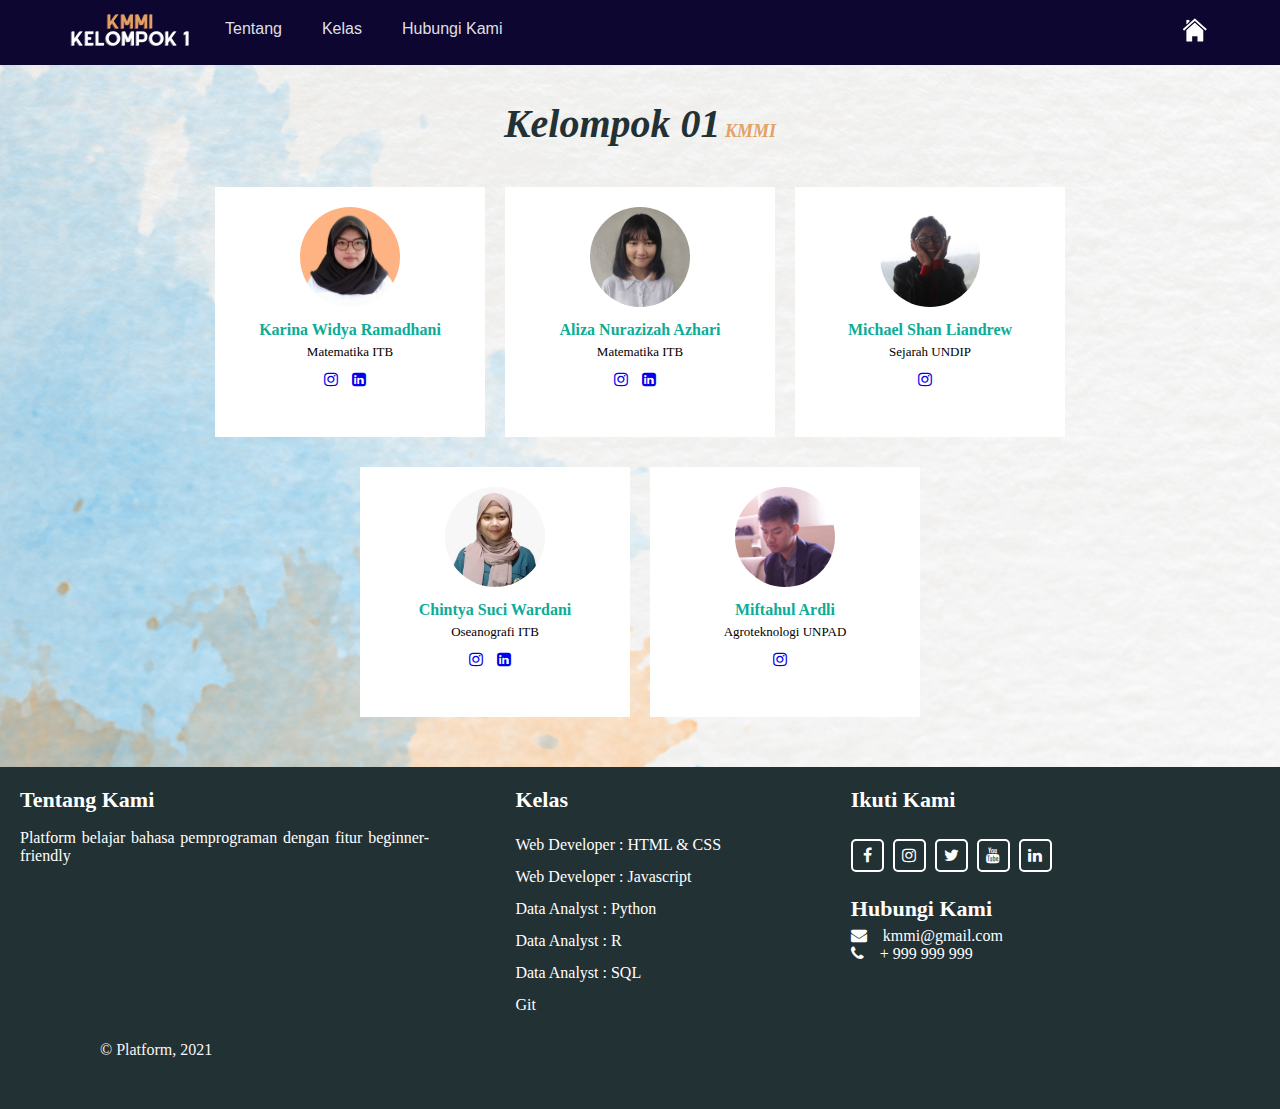
<file: index.html>
<!DOCTYPE html>
<html>
    <head>
        <meta charset="UTF-8">
        <meta name="viewport" content="width=device-width, initial-scale=1.0">
        <title>Document</title>
        <link rel="stylesheet" href="https://cdnjs.cloudflare.com/ajax/libs/font-awesome/4.7.0/css/font-awesome.min.css">
        <link rel="stylesheet" href="stylesheet.css">
    </head>
<body>
    <header>
        <div class="container">
          <div class="header-left">
            <img class="logo" src="kel1.png"/>
          </div>
          <div class="header-list">
            <ul>
              <li>Tentang</li>
              <li>Kelas</li>
              <li>Hubungi Kami</li>
            </ul>
          </div>
          <div class="header-right">
            <img class="logo" id="scrollToTopBtn" src="home.png"/>
          </div>
        </div>
    </header>
        <div class="team_container">
            <div class="text">Kelompok 01<span> KMMI</span></div>
        </div>
        <div class="row">
            <!--Anggota pertama-->
            <div class="profile-card">
                <div class="profile-content">
                    <div class="profile-image">
                        <img src="Karina.jpeg" alt="Karina">
                    </div>
                    <div class="desc">
                        <h2>Karina Widya Ramadhani</h2>
                        <p>Matematika ITB</p>
                    </div>
                    <div class="btn-div">
                        <div class="btn-wrapper">
                            <a href="https://www.instagram.com/karinawidya.r/"><span class="fa fa-instagram" style="padding-right: 10px;"></span></a>
                            <a href="https://id.linkedin.com/in/karina-w-1246611b8/"><span class="fa fa-linkedin-square" style="padding-right: 10px;"></span></a>
                        </div>
                    </div>
                </div>
            </div>
             <!--Anggota kedua-->
             <div class="profile-card">
                <div class="profile-content">
                    <div class="profile-image">
                        <img src="Aliza.jpg" alt="Aliza">
                    </div>
                    <div class="desc">
                        <h2>Aliza Nurazizah Azhari</h2>
                        <p>Matematika ITB</p>
                    </div>
                    <div class="btn-div">
                        <div class="btn-wrapper">
                            <a href="https://www.instagram.com/alizanrz/"><span class="fa fa-instagram" style="padding-right: 10px;"></span></a>
                            <a href="https://id.linkedin.com/in/aliza-nurazizah-azhari-286021217"><span class="fa fa-linkedin-square" style="padding-right: 10px;"></span></a>
                        </div>
                    </div>
                </div>
            </div>
             <!--Anggota Ketiga-->
             <div class="profile-card">
                <div class="profile-content">
                    <div class="profile-image">
                        <img src="Michael.jpeg" alt="Michael">
                    </div>
                    <div class="desc">
                        <h2>Michael Shan Liandrew</h2>
                        <p>Sejarah UNDIP </p>
                    </div>
                    <div class="btn-div">
                        <a href="https://www.instagram.com/mekel_ganteng_selalu"><span class="fa fa-instagram" style="padding-right: 10px;"></span></a>
                    </div>
                </div>
            </div>
             <!--Anggota Keempat-->
             <div class="profile-card">
                <div class="profile-content">
                    <div class="profile-image">
                        <img src="Chintya.jpeg" alt="Chintya">
                    </div>
                    <div class="desc">
                        <h2>Chintya Suci Wardani</h2>
                        <p>Oseanografi ITB</p>
                    </div>
                    <div class="btn-div">
                        <a href="https://www.instagram.com/chntysc/"><span class="fa fa-instagram" style="padding-right: 10px;"></span></a>
                        <a href="https://id.linkedin.com/in/chintya-suci-wardani-933004194"><span class="fa fa-linkedin-square" style="padding-right: 10px;"></span></a>
                    </div>
                </div>
            </div>
             <!--Anggota Kelima-->
             <div class="profile-card">
                <div class="profile-content">
                    <div class="profile-image">
                        <img src="Ardli.jpeg" alt="Ardli">
                    </div>
                    <div class="desc">
                        <h2>Miftahul Ardli</h2>
                        <p>Agroteknologi UNPAD</p>
                    </div>
                    <div class="btn-div">
                        <a href="https://www.instagram.com/mifardli/"><span class="fa fa-instagram" style="padding-right: 10px;"></span></a>
                    </div>
                </div>
            </div>
        </div>
    </div>
    <footer>
        <div class="content">
          <div class="left box">
            <div class="upper">
              <div class="topic">Tentang Kami</div>
              <p>Platform belajar bahasa pemprograman dengan fitur beginner-friendly</p>
            </div>
          </div>
          <div class="middle box">
            <div class="topic">Kelas</div>
            <div><a href="#">Web Developer : HTML & CSS </a></div>
            <div><a href="#">Web Developer : Javascript </a></div>
            <div><a href="#">Data Analyst  : Python</a></div>
            <div><a href="#">Data Analyst  : R</a></div>
            <div><a href="#">Data Analyst  : SQL</a></div>
            <div><a href="#">Git</a></div>
          </div>
          <div class="right box">
            <div class="topic">Ikuti Kami</div>
            <form action="#">
              <div class="media-icons">
                <a href="#"><i class="fa fa-facebook"></i></a>
                <a href="#"><i class="fa fa-instagram"></i></a>
                <a href="#"><i class="fa fa-twitter"></i></a>
                <a href="#"><i class="fa fa-youtube"></i></a>
                <a href="#"><i class="fa fa-linkedin"></i></a>
              </div>
            </form>
            <div class="lower">
             <div class="topic">Hubungi Kami</div>
             <div class="email">
               <a href="#"><i class="fa fa-envelope"></i>kmmi@gmail.com</a>
             </div>
             <div class="phone">
               <a href="#"><i class="fa fa-phone"></i>+ 999 999 999</a>
             </div>
           </div>
          </div>
        </div>
        <div class="bottom">
          <p>&#169; Platform, 2021</p>
        </div>
    </footer>
	<script src="header.js"></script>
</body>
</html>
</file>
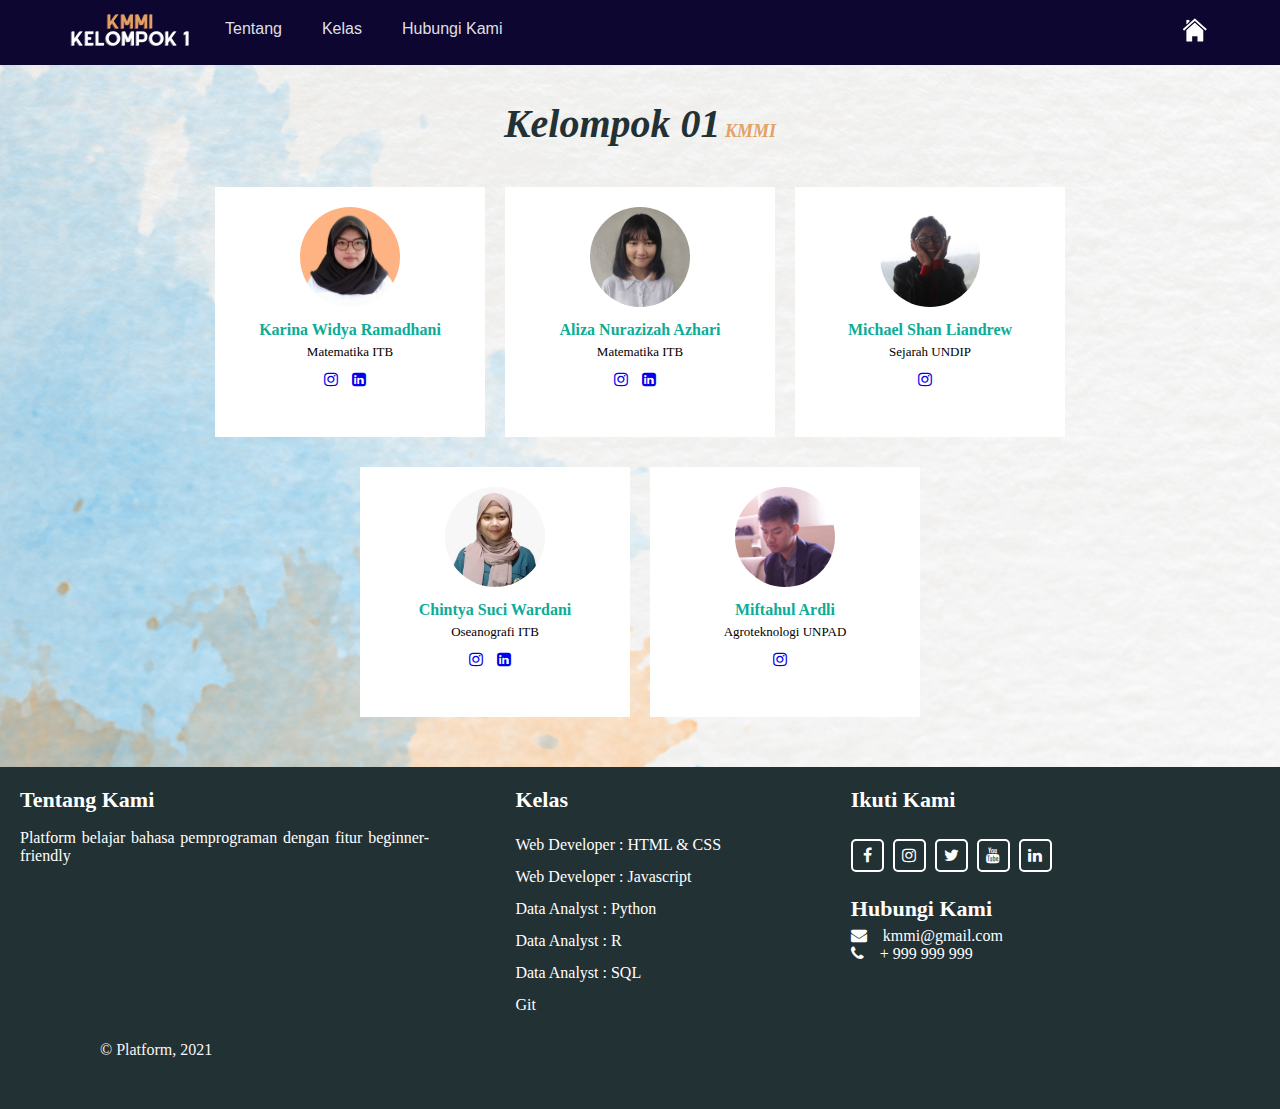
<file: main code.html>
<!DOCTYPE html>
<html>
    <head>
        <meta charset="UTF-8">
        <meta name="viewport" content="width=device-width, initial-scale=1.0">
        <title>Document</title>
        <link rel="stylesheet" href="https://cdnjs.cloudflare.com/ajax/libs/font-awesome/4.7.0/css/font-awesome.min.css">
        <link rel="stylesheet" href="stylesheet.css">
    </head>
<body>
    <header>
        <div class="container">
          <div class="header-left">
            <img class="logo" src="kel1.png"/>
          </div>
          <div class="header-list">
            <ul>
              <li>Tentang</li>
              <li>Kelas</li>
              <li>Hubungi Kami</li>
            </ul>
          </div>
          <div class="header-right">
            <img class="logo" id="scrollToTopBtn" src="home.png"/>
          </div>
        </div>
    </header>
<script src="header.js"></script>
        <div class="team_container">
            <div class="text">Kelompok 01<span> KMMI</span></div>
        </div>
        <div class="row">
            <!--Anggota pertama-->
            <div class="profile-card">
                <div class="profile-content">
                    <div class="profile-image">
                        <img src="Karina.jpeg" alt="Karina">
                    </div>
                    <div class="desc">
                        <h2>Karina Widya Ramadhani</h2>
                        <p>Matematika ITB</p>
                    </div>
                    <div class="btn-div">
                        <div class="btn-wrapper">
                            <a href="https://www.instagram.com/karinawidya.r/"><span class="fa fa-instagram" style="padding-right: 10px;"></span></a>
                            <a href="https://id.linkedin.com/in/karina-w-1246611b8/"><span class="fa fa-linkedin-square" style="padding-right: 10px;"></span></a>
                        </div>
                    </div>
                </div>
            </div>
             <!--Anggota kedua-->
             <div class="profile-card">
                <div class="profile-content">
                    <div class="profile-image">
                        <img src="Aliza.jpg" alt="Aliza">
                    </div>
                    <div class="desc">
                        <h2>Aliza Nurazizah Azhari</h2>
                        <p>Matematika ITB</p>
                    </div>
                    <div class="btn-div">
                        <div class="btn-wrapper">
                            <a href="https://www.instagram.com/alizanrz/"><span class="fa fa-instagram" style="padding-right: 10px;"></span></a>
                            <a href="https://id.linkedin.com/in/aliza-nurazizah-azhari-286021217"><span class="fa fa-linkedin-square" style="padding-right: 10px;"></span></a>
                        </div>
                    </div>
                </div>
            </div>
             <!--Anggota Ketiga-->
             <div class="profile-card">
                <div class="profile-content">
                    <div class="profile-image">
                        <img src="Michael.jpeg" alt="Michael">
                    </div>
                    <div class="desc">
                        <h2>Michael Shan Liandrew</h2>
                        <p>Sejarah UNDIP </p>
                    </div>
                    <div class="btn-div">
                        <a href="https://www.instagram.com/mekel_ganteng_selalu"><span class="fa fa-instagram" style="padding-right: 10px;"></span></a>
                    </div>
                </div>
            </div>
             <!--Anggota Keempat-->
             <div class="profile-card">
                <div class="profile-content">
                    <div class="profile-image">
                        <img src="Chintya.jpeg" alt="Chintya">
                    </div>
                    <div class="desc">
                        <h2>Chintya Suci Wardani</h2>
                        <p>Oseanografi ITB</p>
                    </div>
                    <div class="btn-div">
                        <a href="https://www.instagram.com/chntysc/"><span class="fa fa-instagram" style="padding-right: 10px;"></span></a>
                        <a href="https://id.linkedin.com/in/chintya-suci-wardani-933004194"><span class="fa fa-linkedin-square" style="padding-right: 10px;"></span></a>
                    </div>
                </div>
            </div>
             <!--Anggota Kelima-->
             <div class="profile-card">
                <div class="profile-content">
                    <div class="profile-image">
                        <img src="Ardli.jpeg" alt="Ardli">
                    </div>
                    <div class="desc">
                        <h2>Miftahul Ardli</h2>
                        <p>Agroteknologi UNPAD</p>
                    </div>
                    <div class="btn-div">
                        <a href="https://www.instagram.com/mifardli/"><span class="fa fa-instagram" style="padding-right: 10px;"></span></a>
                    </div>
                </div>
            </div>
        </div>
    </div>
    <footer>
        <div class="content">
          <div class="left box">
            <div class="upper">
              <div class="topic">Tentang Kami</div>
              <p>Platform belajar bahasa pemprograman dengan fitur beginner-friendly</p>
            </div>
          </div>
          <div class="middle box">
            <div class="topic">Kelas</div>
            <div><a href="#">Web Developer : HTML & CSS </a></div>
            <div><a href="#">Web Developer : Javascript </a></div>
            <div><a href="#">Data Analyst  : Python</a></div>
            <div><a href="#">Data Analyst  : R</a></div>
            <div><a href="#">Data Analyst  : SQL</a></div>
            <div><a href="#">Git</a></div>
          </div>
          <div class="right box">
            <div class="topic">Ikuti Kami</div>
            <form action="#">
              <div class="media-icons">
                <a href="#"><i class="fa fa-facebook"></i></a>
                <a href="#"><i class="fa fa-instagram"></i></a>
                <a href="#"><i class="fa fa-twitter"></i></a>
                <a href="#"><i class="fa fa-youtube"></i></a>
                <a href="#"><i class="fa fa-linkedin"></i></a>
              </div>
            </form>
            <div class="lower">
             <div class="topic">Hubungi Kami</div>
             <div class="email">
               <a href="#"><i class="fa fa-envelope"></i>kmmi@gmail.com</a>
             </div>
             <div class="phone">
               <a href="#"><i class="fa fa-phone"></i>+ 999 999 999</a>
             </div>
           </div>
          </div>
        </div>
        <div class="bottom">
          <p>&#169; Platform, 2021</p>
        </div>
    </footer>
</body>
</html>
</file>
<file: stylesheet.css>
body{
    margin:0;
    padding:0;
    background-image: url(Background.jpg);
    background-size: cover;
    font-family: Arial, Helvetica, sans-serif;
}

.container {
    margin: 0 auto;
    max-width: 1170px;
}


header {
    height: 65px;
    width: 100%;
    background-color: rgba(34, 49, 52);
    position: fixed;
    top:0;
    z-index: 10;
    transition : 3s ease-in-out;
}
  
header:hover {
  background-color: #0d0630;
}
.logo {
    width: 100%;
    height: 100%;
}
  
.header-left {
    float: left;
}
  
.header-right {
    float: right;
    transition: all 0.5s;
}
  
.header-right:hover {
    background-color: rgba(255, 255, 255, 0.5);
}
  
.header-right a {
    line-height: 65px;
    padding: 0 25px;
    color: white;
    display: block;
}

li {
  list-style: none;
  float: left;
  padding:20px 20px;
  color: rgba(255, 255, 255, 0.89);
  cursor: pointer;
  font-weight: 400;
  font-family:-apple-system, BlinkMacSystemFont, 'Segoe UI', Roboto, Oxygen, Ubuntu, Cantarell, 'Open Sans', 'Helvetica Neue', sans-serif;
}

li:hover {
  color: #e2a165;
}

.team-container
{
    width:100%;
    height: auto;
 
}
.text
{
    color:rgba(34, 49, 52);
    font-size: 40px;
    margin-top: 40px;
    font-weight: 600;
    text-align: center;
    font-style: oblique;
    padding: 60px 0 0 0
}

.text span{
    color: #e2a165;
    font-size: 18px;
  }
  

.row
{
    width: 80%;
    margin:auto;
    margin-bottom: 40px;
    margin-top: 20px;
    display: flex;
    flex-direction: row;
    flex-wrap: wrap;
    justify-items: center;
    justify-content: center;
}
@media(max-width: 1000px)
{
    .row{
        width: 80%;
    }
}
.profile-card
{
    background-color: #ffff;
    width: 270px;
    height: 250px;
    margin: 20px 10px 10px 10px;
}

.profile-card:hover {
    background-color: #fff4cf;
    box-shadow: 3px 3px 3px 3px #666666;
}

@media(max-width: 670px)
{
    .profile-card
    {
        width: 290px;
        height: 250px;
    }

    .content {
      width:100%;
    }
    .header-list {
      display:none;
    }
    * {
      font-size : 15px;
    }
      
}
.profile-content
{
    padding:20px;
}
img{
    width: 100px;
    height: 100px;
    border-radius: 50px;
}
.profile-image
{
    text-align: center;
}
.desc
{
    text-align: center;
}
.desc h2
{
    color: rgb(12,172,150);
    font-size: 16px;
    margin-top: 10px;
}

.desc p{
    font-size: 13px;
    line-height: 1.3em;
    margin-top: 5px;
    margin-bottom: 10px;
    color: #000000;
     
}
.btn-div
{
    text-align: center;
}
.btn
{
    color: #ffffff;
    width: 150px;
    cursor: pointer;
    height: 50px;
    border-radius: 3px;
    outline:none;
    border:none;
    display: inline-block;
    opacity: 0.8
}
.btn:hover {
    opacity: 1;
}

@import url('https://fonts.googleapis.com/css2?family=Poppins:wght@200;300;400;500;600;700&display=swap');
*{
  margin: 0;
  padding: 0;
  box-sizing: border-box;
  font-family: 'Verdana';
  text-decoration: none;
}
footer{
  width: 100%;
  position: responsive;
  bottom: 0;
  left: 0;
  background: rgba(34, 49, 52);
  transition: 3s ease-in-out;
}

footer:hover {
  background-color:#0d0630;
}
footer .content{
  max-width: 1350px;
  margin: auto;
  padding: 20px;
  display: flex;
  flex-wrap: wrap;
  justify-content: space-between;
}
footer .content p{
  color: #fff;
}
footer .content a{
    color: #fff
}

footer .content .box{
  width: 33%;
  transition: all 0.4s ease;
}
footer .content .topic{
  font-size: 22px;
  font-weight: 600;
  color: #fff;
  margin-bottom: 16px;

}
footer .content p{
  text-align: justify;
}

footer .content .middle{
  padding-left: 80px;
}
footer .content .middle a{
  line-height: 32px;
}

footer .content .media-icons a{
  font-size: 16px;
  height: 33px;
  width: 33px;
  display: inline-block;
  text-align: center;
  line-height: 30px;
  border-radius: 5px;
  border: 2px solid rgb(255, 255, 255);
  margin: 10px 5px 0 0;
  transition: all 0.3s ease;
}
.content .media-icons a:hover{
  border-color: #e2a165;
}
footer .content .lower .topic{
  margin: 24px 0 5px 0;
}
footer .content .lower i{
  padding-right: 16px;
}
footer .bottom{
  width: 100%;
  color: rgb(250, 245, 245);
  padding: 0px 40px 50px 100px;
}

footer a{
  transition: all 0.3s ease;
}
footer a:hover{
  color: #e2a165;
}
@media (max-width:1100px) {
  footer .content .middle{
    padding-left: 50px;
  }
}
@media (max-width:950px){
  footer .content .box{
    width: 50%;
  }
  .content .right{
    margin-top: 40px;
  }
}
@media (max-width:560px){
  footer{
    position: relative;
  }
  footer .content .box{
    width: 100%;
    margin-top: 30px;
  }
  footer .content .middle{
    padding-left: 0;
  }
}
</file>
